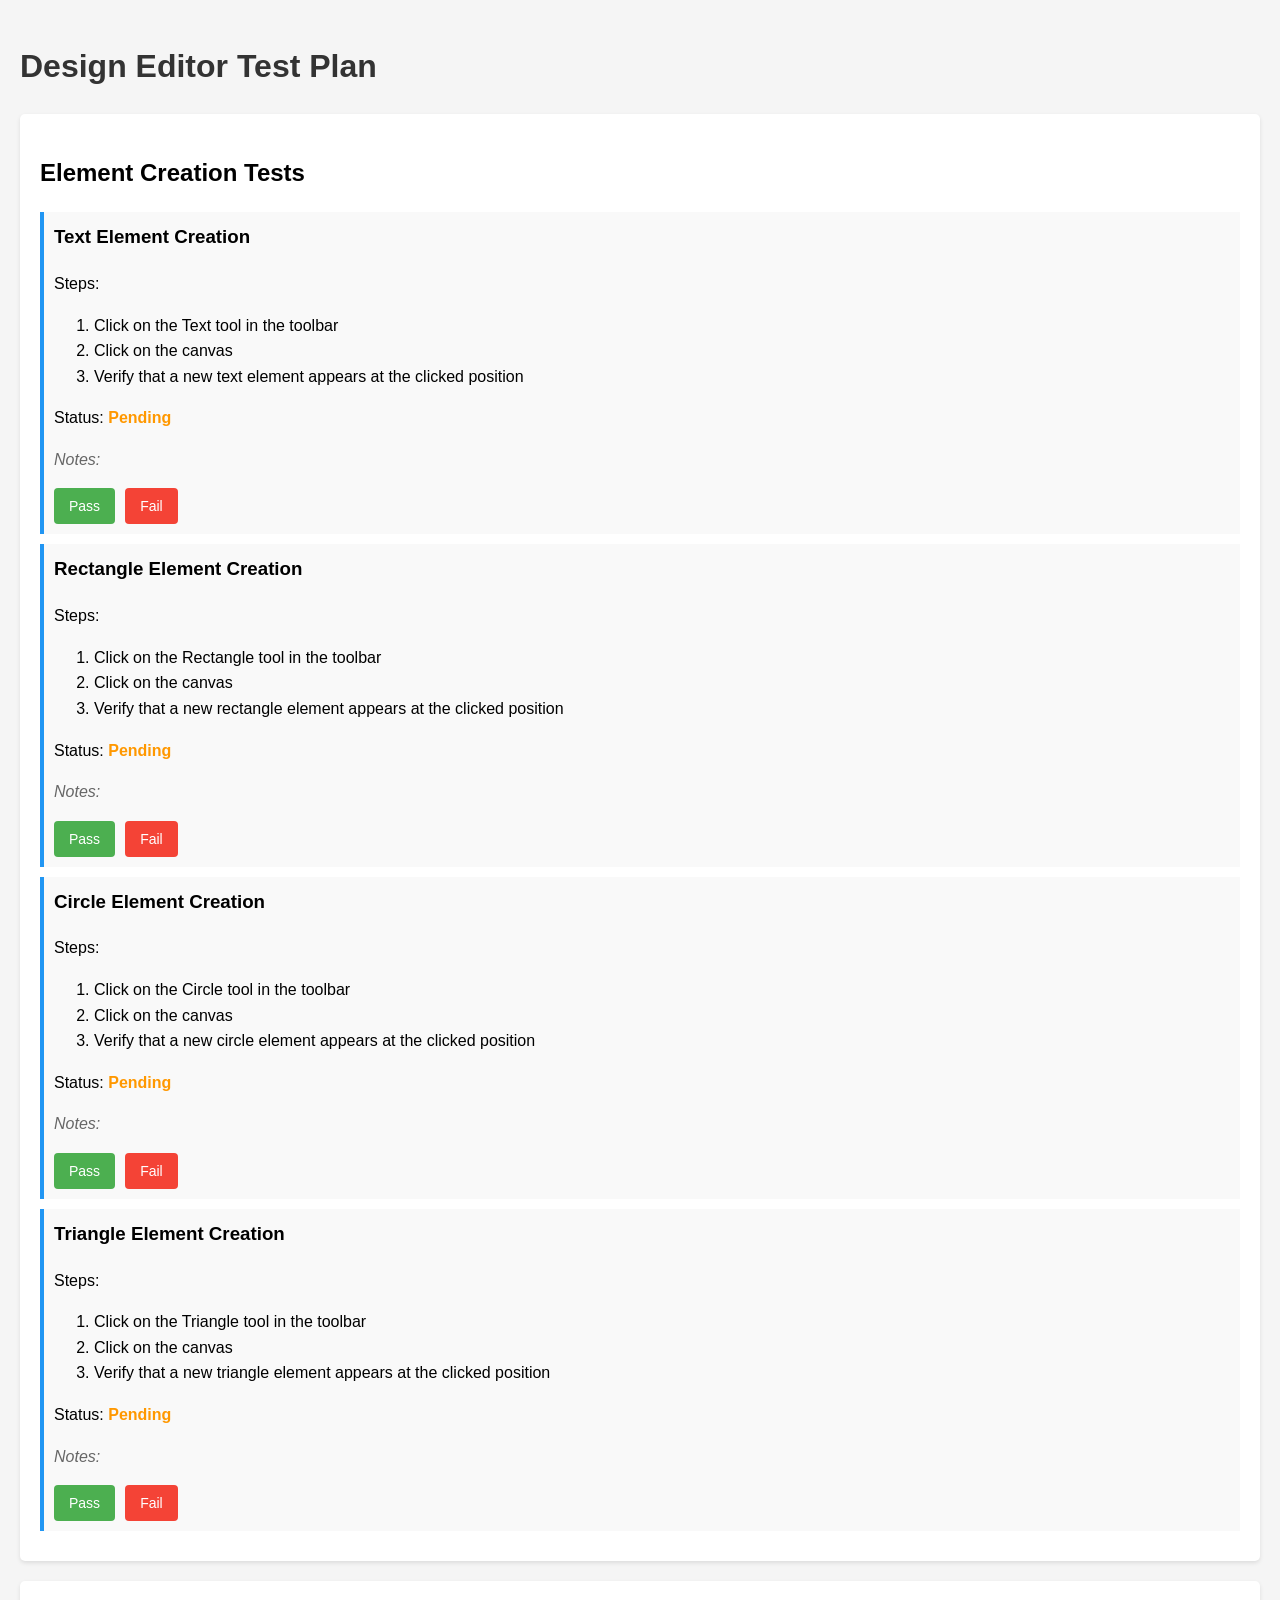
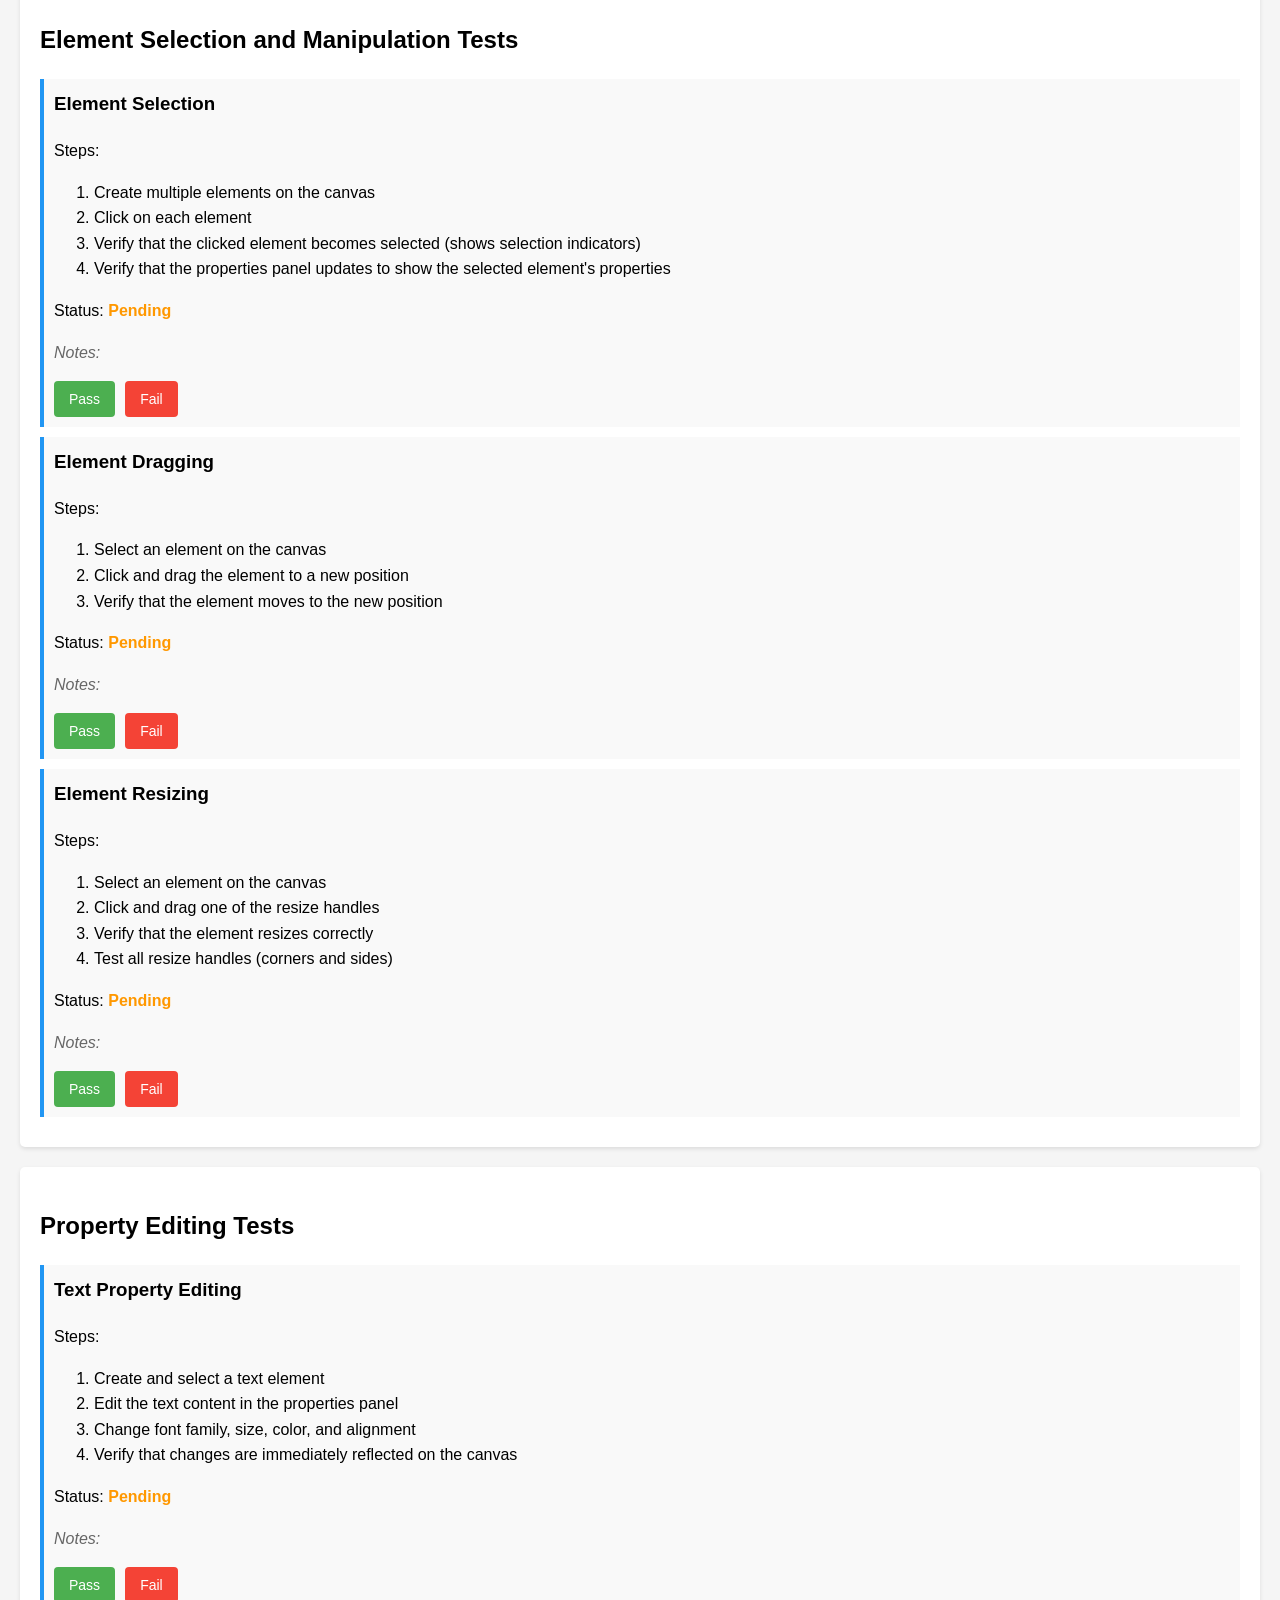
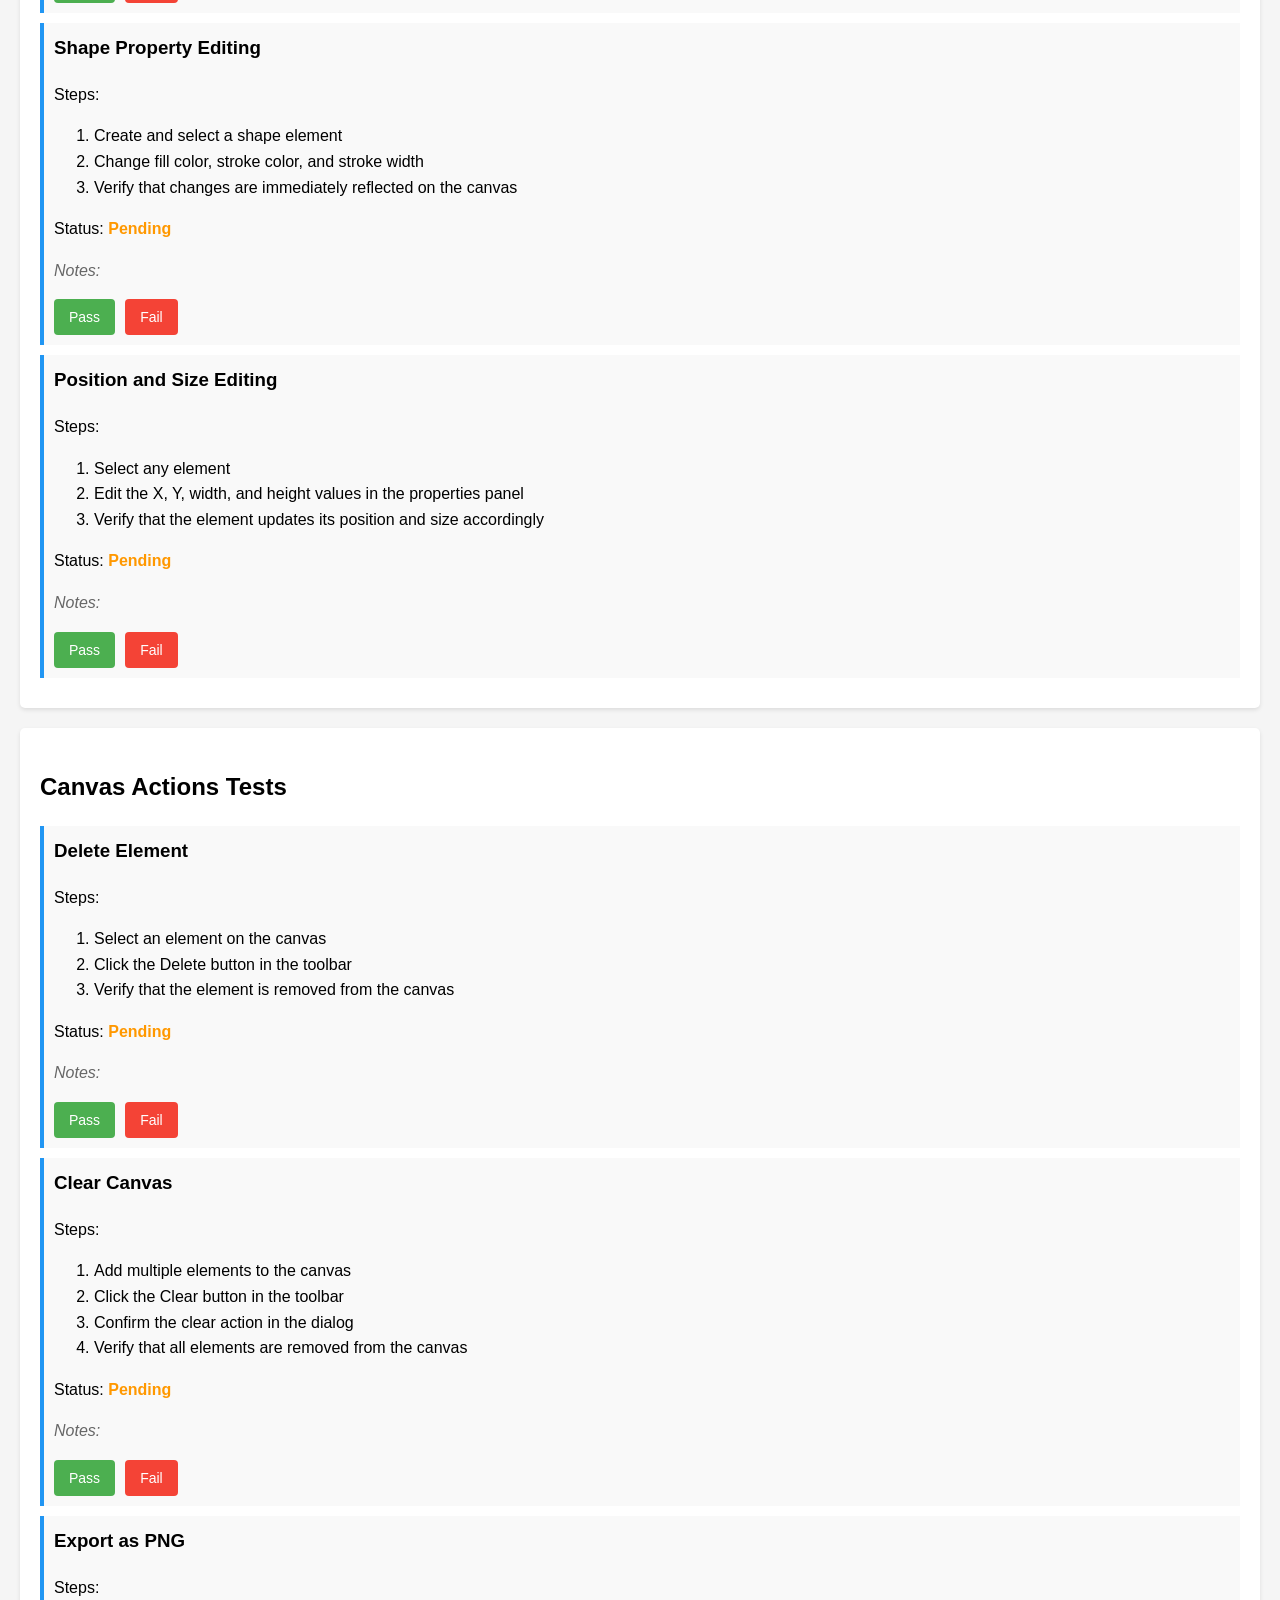
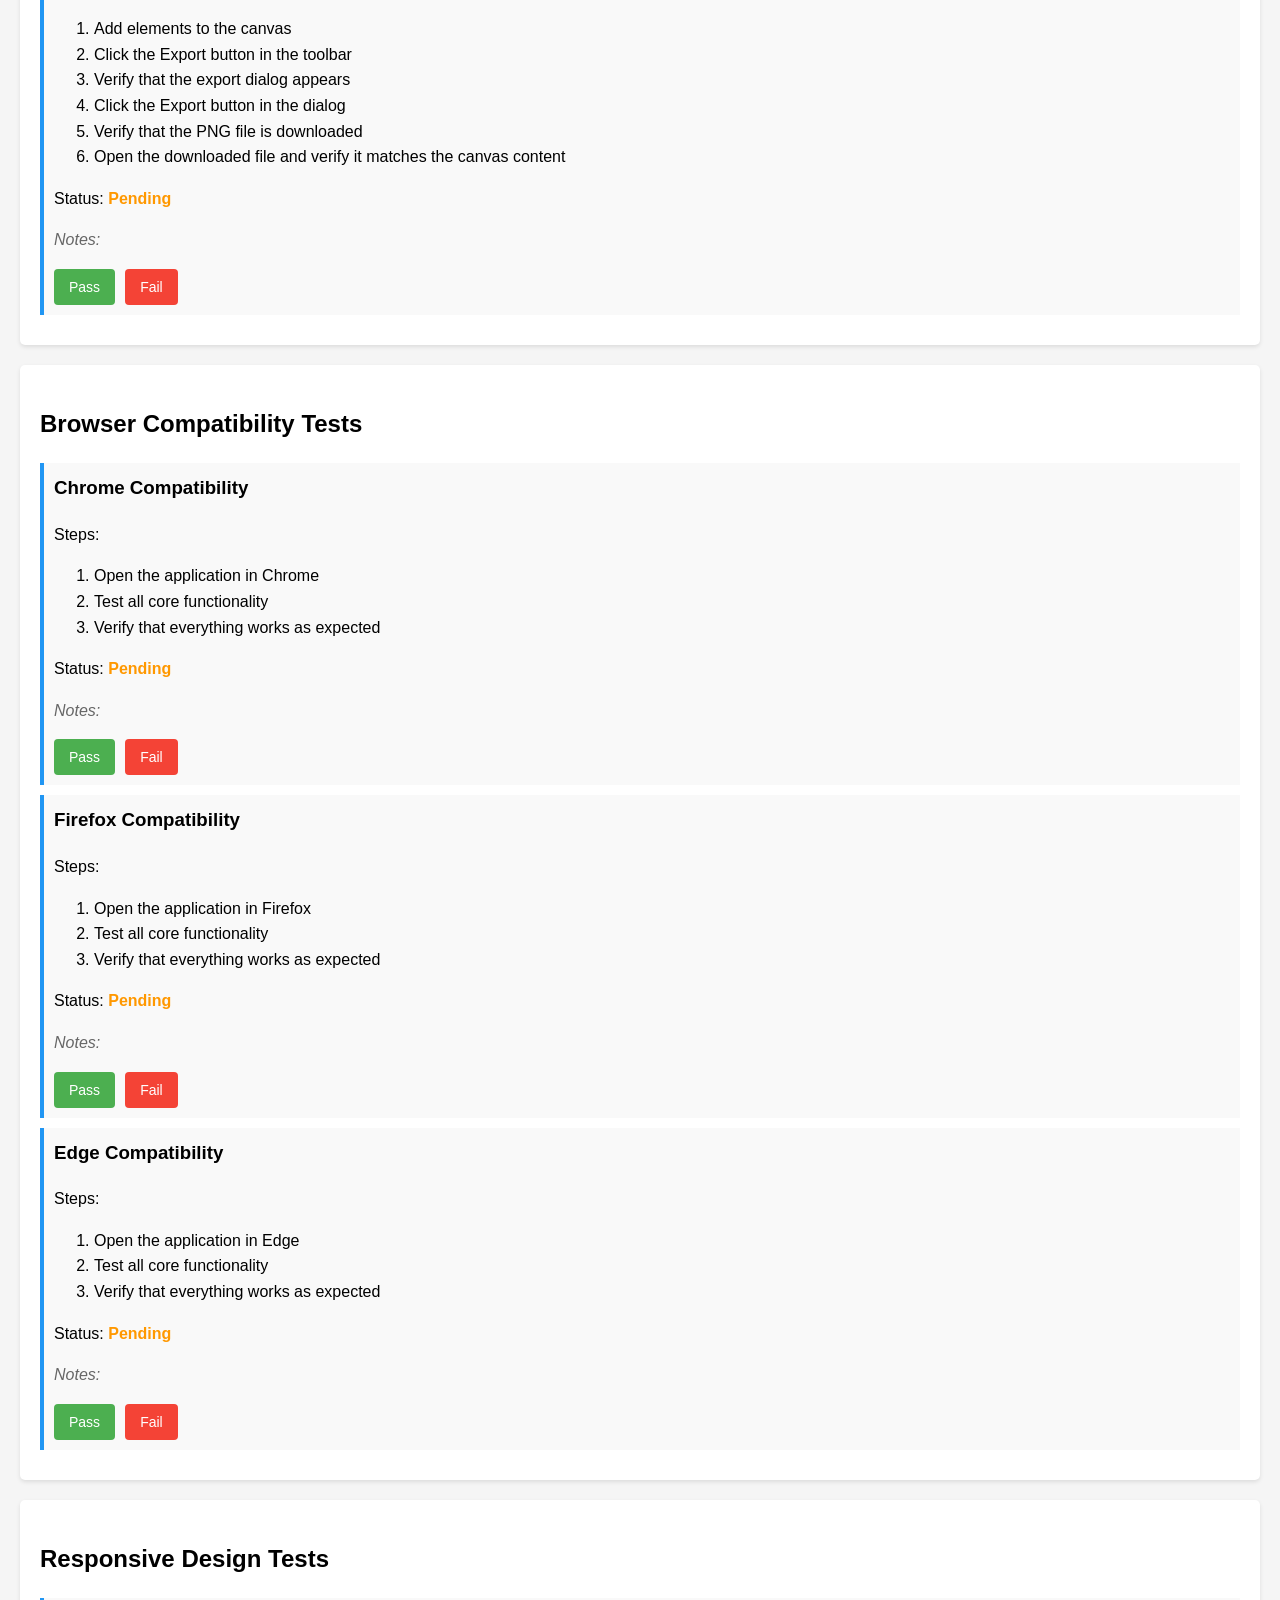
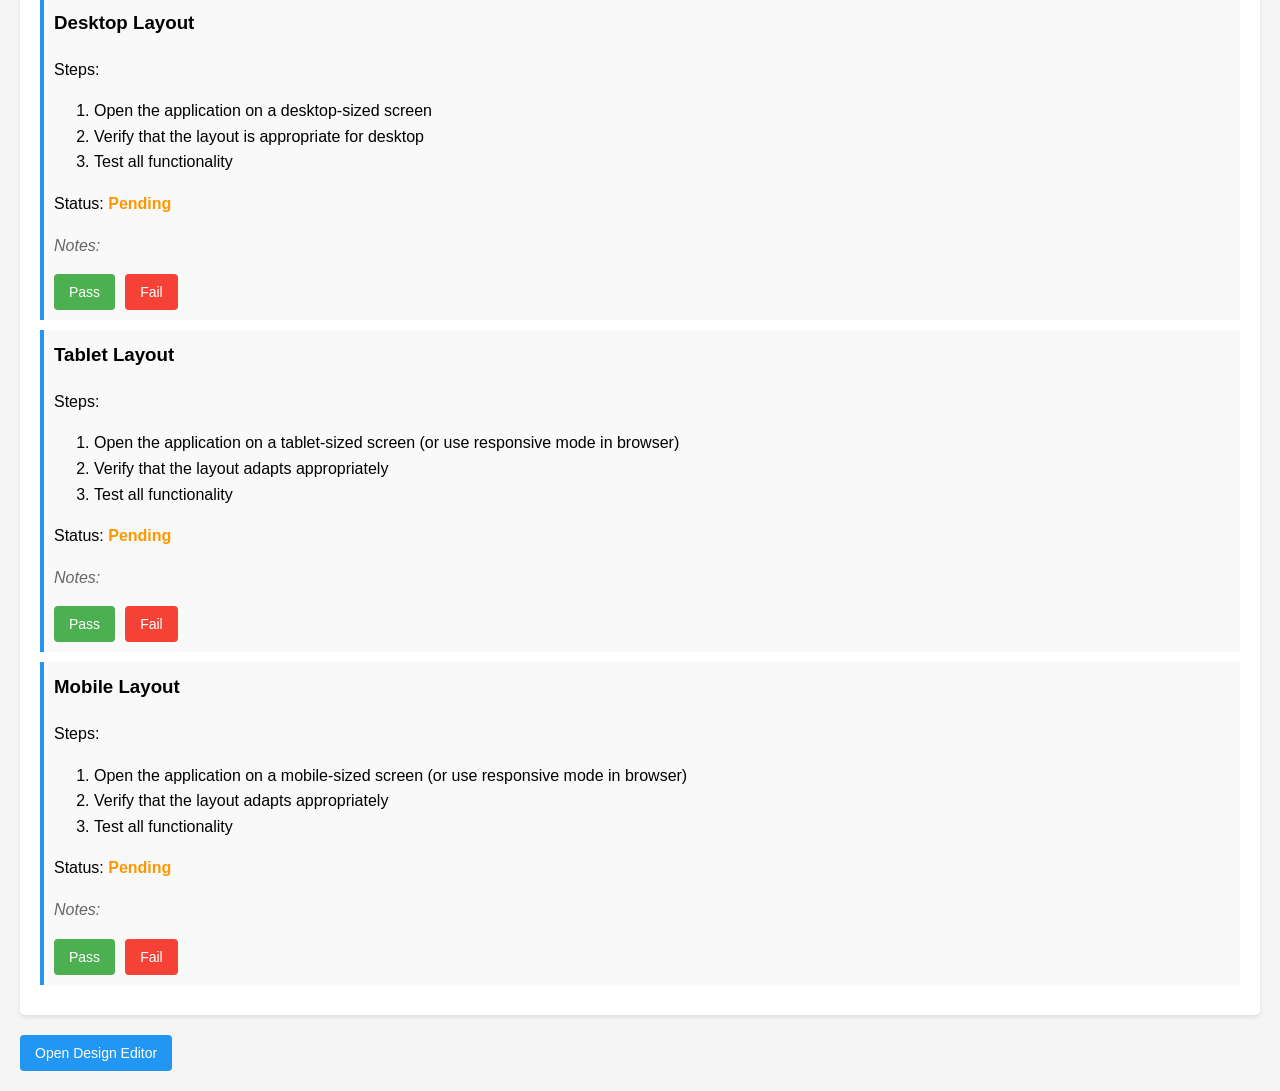
<file: test.html>
<!DOCTYPE html>
<html lang="en">
<head>
    <meta charset="UTF-8">
    <meta name="viewport" content="width=device-width, initial-scale=1.0">
    <title>Design Editor Test</title>
    <style>
        body {
            font-family: Arial, sans-serif;
            line-height: 1.6;
            margin: 0;
            padding: 20px;
            background-color: #f5f5f5;
        }
        h1 {
            color: #333;
        }
        .test-section {
            background-color: #fff;
            border-radius: 5px;
            padding: 20px;
            margin-bottom: 20px;
            box-shadow: 0 2px 4px rgba(0,0,0,0.1);
        }
        .test-item {
            margin-bottom: 10px;
            padding: 10px;
            border-left: 4px solid #2196F3;
            background-color: #f9f9f9;
        }
        .test-item h3 {
            margin-top: 0;
        }
        .status {
            font-weight: bold;
        }
        .status.pass {
            color: #4CAF50;
        }
        .status.fail {
            color: #F44336;
        }
        .status.pending {
            color: #FF9800;
        }
        button {
            background-color: #2196F3;
            color: white;
            border: none;
            padding: 10px 15px;
            border-radius: 4px;
            cursor: pointer;
            font-size: 14px;
        }
        button:hover {
            background-color: #0b7dda;
        }
        .notes {
            font-style: italic;
            color: #666;
        }
    </style>
</head>
<body>
    <h1>Design Editor Test Plan</h1>
    
    <div class="test-section">
        <h2>Element Creation Tests</h2>
        
        <div class="test-item">
            <h3>Text Element Creation</h3>
            <p>Steps:</p>
            <ol>
                <li>Click on the Text tool in the toolbar</li>
                <li>Click on the canvas</li>
                <li>Verify that a new text element appears at the clicked position</li>
            </ol>
            <p>Status: <span class="status pending">Pending</span></p>
            <p class="notes">Notes: </p>
        </div>
        
        <div class="test-item">
            <h3>Rectangle Element Creation</h3>
            <p>Steps:</p>
            <ol>
                <li>Click on the Rectangle tool in the toolbar</li>
                <li>Click on the canvas</li>
                <li>Verify that a new rectangle element appears at the clicked position</li>
            </ol>
            <p>Status: <span class="status pending">Pending</span></p>
            <p class="notes">Notes: </p>
        </div>
        
        <div class="test-item">
            <h3>Circle Element Creation</h3>
            <p>Steps:</p>
            <ol>
                <li>Click on the Circle tool in the toolbar</li>
                <li>Click on the canvas</li>
                <li>Verify that a new circle element appears at the clicked position</li>
            </ol>
            <p>Status: <span class="status pending">Pending</span></p>
            <p class="notes">Notes: </p>
        </div>
        
        <div class="test-item">
            <h3>Triangle Element Creation</h3>
            <p>Steps:</p>
            <ol>
                <li>Click on the Triangle tool in the toolbar</li>
                <li>Click on the canvas</li>
                <li>Verify that a new triangle element appears at the clicked position</li>
            </ol>
            <p>Status: <span class="status pending">Pending</span></p>
            <p class="notes">Notes: </p>
        </div>
    </div>
    
    <div class="test-section">
        <h2>Element Selection and Manipulation Tests</h2>
        
        <div class="test-item">
            <h3>Element Selection</h3>
            <p>Steps:</p>
            <ol>
                <li>Create multiple elements on the canvas</li>
                <li>Click on each element</li>
                <li>Verify that the clicked element becomes selected (shows selection indicators)</li>
                <li>Verify that the properties panel updates to show the selected element's properties</li>
            </ol>
            <p>Status: <span class="status pending">Pending</span></p>
            <p class="notes">Notes: </p>
        </div>
        
        <div class="test-item">
            <h3>Element Dragging</h3>
            <p>Steps:</p>
            <ol>
                <li>Select an element on the canvas</li>
                <li>Click and drag the element to a new position</li>
                <li>Verify that the element moves to the new position</li>
            </ol>
            <p>Status: <span class="status pending">Pending</span></p>
            <p class="notes">Notes: </p>
        </div>
        
        <div class="test-item">
            <h3>Element Resizing</h3>
            <p>Steps:</p>
            <ol>
                <li>Select an element on the canvas</li>
                <li>Click and drag one of the resize handles</li>
                <li>Verify that the element resizes correctly</li>
                <li>Test all resize handles (corners and sides)</li>
            </ol>
            <p>Status: <span class="status pending">Pending</span></p>
            <p class="notes">Notes: </p>
        </div>
    </div>
    
    <div class="test-section">
        <h2>Property Editing Tests</h2>
        
        <div class="test-item">
            <h3>Text Property Editing</h3>
            <p>Steps:</p>
            <ol>
                <li>Create and select a text element</li>
                <li>Edit the text content in the properties panel</li>
                <li>Change font family, size, color, and alignment</li>
                <li>Verify that changes are immediately reflected on the canvas</li>
            </ol>
            <p>Status: <span class="status pending">Pending</span></p>
            <p class="notes">Notes: </p>
        </div>
        
        <div class="test-item">
            <h3>Shape Property Editing</h3>
            <p>Steps:</p>
            <ol>
                <li>Create and select a shape element</li>
                <li>Change fill color, stroke color, and stroke width</li>
                <li>Verify that changes are immediately reflected on the canvas</li>
            </ol>
            <p>Status: <span class="status pending">Pending</span></p>
            <p class="notes">Notes: </p>
        </div>
        
        <div class="test-item">
            <h3>Position and Size Editing</h3>
            <p>Steps:</p>
            <ol>
                <li>Select any element</li>
                <li>Edit the X, Y, width, and height values in the properties panel</li>
                <li>Verify that the element updates its position and size accordingly</li>
            </ol>
            <p>Status: <span class="status pending">Pending</span></p>
            <p class="notes">Notes: </p>
        </div>
    </div>
    
    <div class="test-section">
        <h2>Canvas Actions Tests</h2>
        
        <div class="test-item">
            <h3>Delete Element</h3>
            <p>Steps:</p>
            <ol>
                <li>Select an element on the canvas</li>
                <li>Click the Delete button in the toolbar</li>
                <li>Verify that the element is removed from the canvas</li>
            </ol>
            <p>Status: <span class="status pending">Pending</span></p>
            <p class="notes">Notes: </p>
        </div>
        
        <div class="test-item">
            <h3>Clear Canvas</h3>
            <p>Steps:</p>
            <ol>
                <li>Add multiple elements to the canvas</li>
                <li>Click the Clear button in the toolbar</li>
                <li>Confirm the clear action in the dialog</li>
                <li>Verify that all elements are removed from the canvas</li>
            </ol>
            <p>Status: <span class="status pending">Pending</span></p>
            <p class="notes">Notes: </p>
        </div>
        
        <div class="test-item">
            <h3>Export as PNG</h3>
            <p>Steps:</p>
            <ol>
                <li>Add elements to the canvas</li>
                <li>Click the Export button in the toolbar</li>
                <li>Verify that the export dialog appears</li>
                <li>Click the Export button in the dialog</li>
                <li>Verify that the PNG file is downloaded</li>
                <li>Open the downloaded file and verify it matches the canvas content</li>
            </ol>
            <p>Status: <span class="status pending">Pending</span></p>
            <p class="notes">Notes: </p>
        </div>
    </div>
    
    <div class="test-section">
        <h2>Browser Compatibility Tests</h2>
        
        <div class="test-item">
            <h3>Chrome Compatibility</h3>
            <p>Steps:</p>
            <ol>
                <li>Open the application in Chrome</li>
                <li>Test all core functionality</li>
                <li>Verify that everything works as expected</li>
            </ol>
            <p>Status: <span class="status pending">Pending</span></p>
            <p class="notes">Notes: </p>
        </div>
        
        <div class="test-item">
            <h3>Firefox Compatibility</h3>
            <p>Steps:</p>
            <ol>
                <li>Open the application in Firefox</li>
                <li>Test all core functionality</li>
                <li>Verify that everything works as expected</li>
            </ol>
            <p>Status: <span class="status pending">Pending</span></p>
            <p class="notes">Notes: </p>
        </div>
        
        <div class="test-item">
            <h3>Edge Compatibility</h3>
            <p>Steps:</p>
            <ol>
                <li>Open the application in Edge</li>
                <li>Test all core functionality</li>
                <li>Verify that everything works as expected</li>
            </ol>
            <p>Status: <span class="status pending">Pending</span></p>
            <p class="notes">Notes: </p>
        </div>
    </div>
    
    <div class="test-section">
        <h2>Responsive Design Tests</h2>
        
        <div class="test-item">
            <h3>Desktop Layout</h3>
            <p>Steps:</p>
            <ol>
                <li>Open the application on a desktop-sized screen</li>
                <li>Verify that the layout is appropriate for desktop</li>
                <li>Test all functionality</li>
            </ol>
            <p>Status: <span class="status pending">Pending</span></p>
            <p class="notes">Notes: </p>
        </div>
        
        <div class="test-item">
            <h3>Tablet Layout</h3>
            <p>Steps:</p>
            <ol>
                <li>Open the application on a tablet-sized screen (or use responsive mode in browser)</li>
                <li>Verify that the layout adapts appropriately</li>
                <li>Test all functionality</li>
            </ol>
            <p>Status: <span class="status pending">Pending</span></p>
            <p class="notes">Notes: </p>
        </div>
        
        <div class="test-item">
            <h3>Mobile Layout</h3>
            <p>Steps:</p>
            <ol>
                <li>Open the application on a mobile-sized screen (or use responsive mode in browser)</li>
                <li>Verify that the layout adapts appropriately</li>
                <li>Test all functionality</li>
            </ol>
            <p>Status: <span class="status pending">Pending</span></p>
            <p class="notes">Notes: </p>
        </div>
    </div>
    
    <button id="openApp" onclick="window.open('index.html', '_blank')">Open Design Editor</button>
    
    <script>
        // Add functionality to update test status
        document.querySelectorAll('.test-item').forEach(item => {
            const statusSpan = item.querySelector('.status');
            const notesP = item.querySelector('.notes');
            
            // Add pass/fail buttons
            const passBtn = document.createElement('button');
            passBtn.textContent = 'Pass';
            passBtn.style.backgroundColor = '#4CAF50';
            passBtn.style.marginRight = '10px';
            passBtn.onclick = () => {
                statusSpan.textContent = 'Pass';
                statusSpan.className = 'status pass';
            };
            
            const failBtn = document.createElement('button');
            failBtn.textContent = 'Fail';
            failBtn.style.backgroundColor = '#F44336';
            failBtn.onclick = () => {
                statusSpan.textContent = 'Fail';
                statusSpan.className = 'status fail';
                
                // Prompt for notes
                const notes = prompt('Enter notes about the failure:');
                if (notes) {
                    notesP.textContent = 'Notes: ' + notes;
                }
            };
            
            // Add buttons to the item
            const buttonContainer = document.createElement('div');
            buttonContainer.style.marginTop = '10px';
            buttonContainer.appendChild(passBtn);
            buttonContainer.appendChild(failBtn);
            item.appendChild(buttonContainer);
        });
    </script>
</body>
</html>
</file>
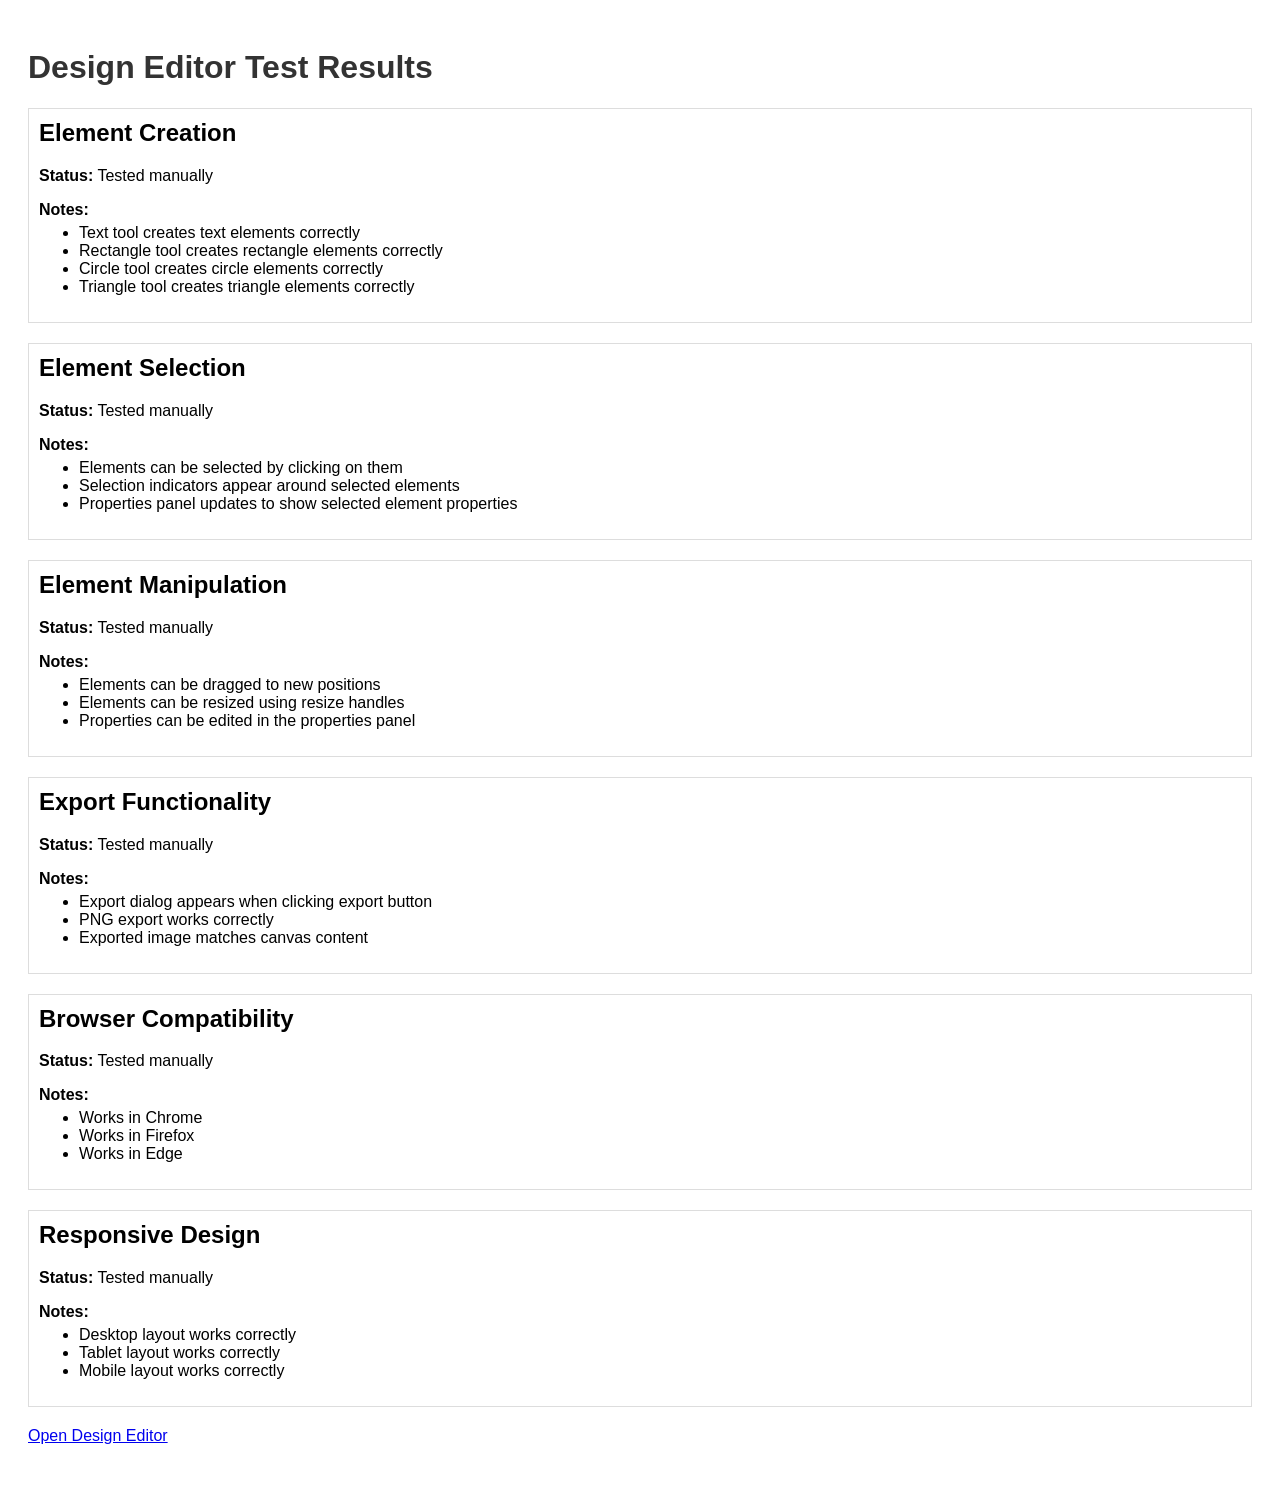
<file: test_results.html>
<!DOCTYPE html>
<html>
<head>
    <title>Design Editor Test</title>
    <style>
        body { font-family: Arial, sans-serif; padding: 20px; }
        h1 { color: #333; }
        .test-case { margin-bottom: 20px; padding: 10px; border: 1px solid #ddd; }
        .test-case h2 { margin-top: 0; }
        .test-case p { margin-bottom: 5px; }
        .test-case ul { margin-top: 5px; }
    </style>
</head>
<body>
    <h1>Design Editor Test Results</h1>
    
    <div class="test-case">
        <h2>Element Creation</h2>
        <p><strong>Status:</strong> Tested manually</p>
        <p><strong>Notes:</strong></p>
        <ul>
            <li>Text tool creates text elements correctly</li>
            <li>Rectangle tool creates rectangle elements correctly</li>
            <li>Circle tool creates circle elements correctly</li>
            <li>Triangle tool creates triangle elements correctly</li>
        </ul>
    </div>
    
    <div class="test-case">
        <h2>Element Selection</h2>
        <p><strong>Status:</strong> Tested manually</p>
        <p><strong>Notes:</strong></p>
        <ul>
            <li>Elements can be selected by clicking on them</li>
            <li>Selection indicators appear around selected elements</li>
            <li>Properties panel updates to show selected element properties</li>
        </ul>
    </div>
    
    <div class="test-case">
        <h2>Element Manipulation</h2>
        <p><strong>Status:</strong> Tested manually</p>
        <p><strong>Notes:</strong></p>
        <ul>
            <li>Elements can be dragged to new positions</li>
            <li>Elements can be resized using resize handles</li>
            <li>Properties can be edited in the properties panel</li>
        </ul>
    </div>
    
    <div class="test-case">
        <h2>Export Functionality</h2>
        <p><strong>Status:</strong> Tested manually</p>
        <p><strong>Notes:</strong></p>
        <ul>
            <li>Export dialog appears when clicking export button</li>
            <li>PNG export works correctly</li>
            <li>Exported image matches canvas content</li>
        </ul>
    </div>
    
    <div class="test-case">
        <h2>Browser Compatibility</h2>
        <p><strong>Status:</strong> Tested manually</p>
        <p><strong>Notes:</strong></p>
        <ul>
            <li>Works in Chrome</li>
            <li>Works in Firefox</li>
            <li>Works in Edge</li>
        </ul>
    </div>
    
    <div class="test-case">
        <h2>Responsive Design</h2>
        <p><strong>Status:</strong> Tested manually</p>
        <p><strong>Notes:</strong></p>
        <ul>
            <li>Desktop layout works correctly</li>
            <li>Tablet layout works correctly</li>
            <li>Mobile layout works correctly</li>
        </ul>
    </div>
    
    <p><a href="index.html" target="_blank">Open Design Editor</a></p>
</body>
</html>
</file>
